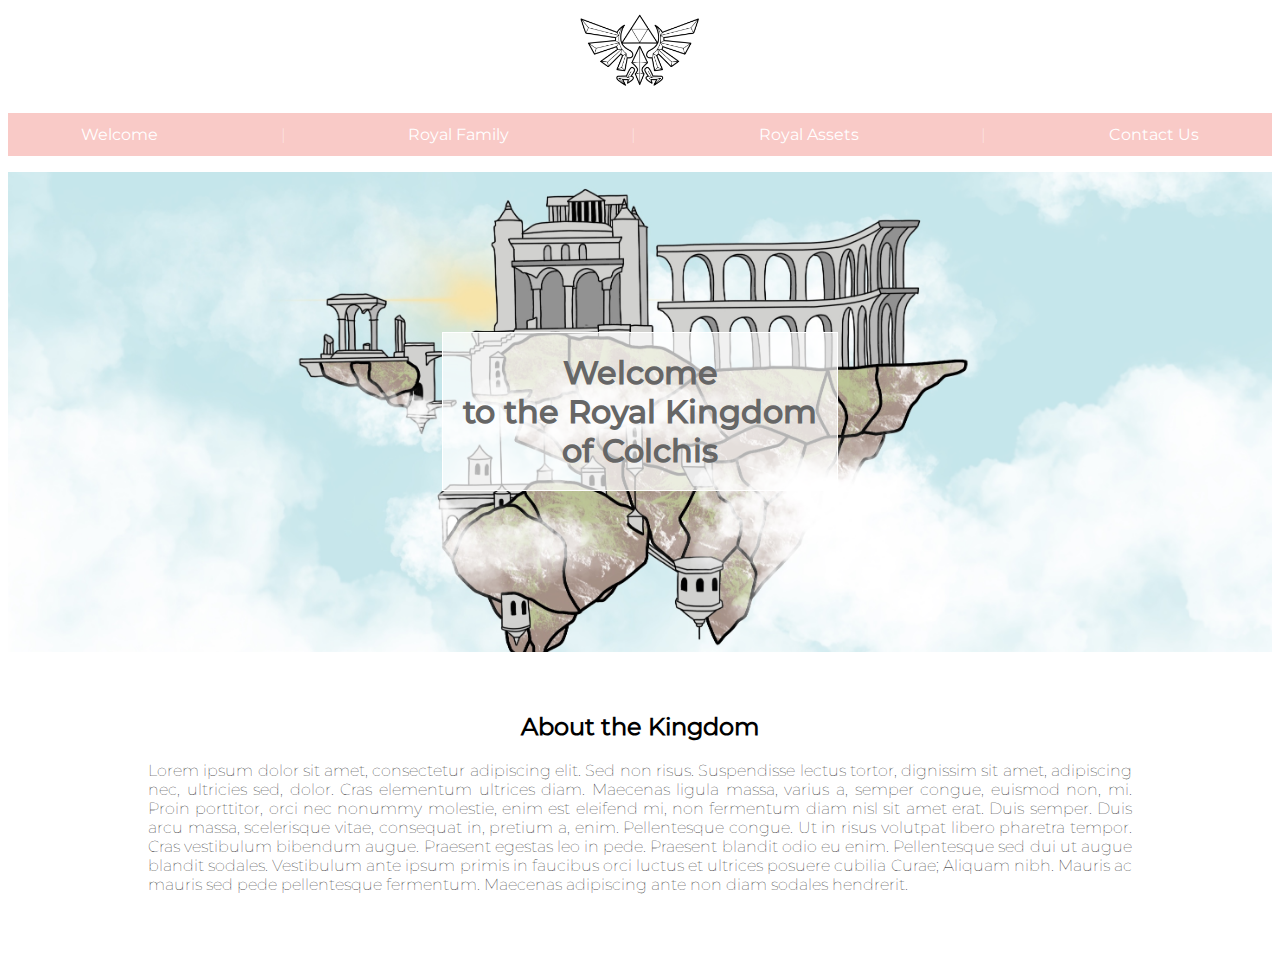
<file: index.html>
<!DOCTYPE html>
<html>
  <head>
    <meta charset="utf-8" />
    <meta name="viewport" content="width=device-width" />
    <title>The Kingdom</title>
    <link href="style.css" rel="stylesheet" type="text/css" />
  </head>
  <body>
    <!-- All illustrations are free of rights because I drew them myself for this project.-->
    <header>
      <!-- Navigation Section-->
      <a href="index.html">
        <img src="assets/triforce2.png" alt="Colchis" width="120" />
      </a>
      <ul>
        <li><a href="index.html">Welcome</a></li>
        <li>|</li>
        <li><a href="royal-family.html">Royal Family</a></li>
        <li>|</li>
        <li><a href="assets.html">Royal Assets</a></li>
        <li>|</li>
        <li><a href="contact.html">Contact Us</a></li>
      </ul>
    </header>

    <!-- Hero Section -->
    <section id="welcome">
      <h1>
        Welcome
        <br />to the Royal Kingdom <br />of Colchis
      </h1>
    </section>

    <section id="history">
      <h2>About the Kingdom</h2>

      <p>
        Lorem ipsum dolor sit amet, consectetur adipiscing elit. Sed non risus.
        Suspendisse lectus tortor, dignissim sit amet, adipiscing nec, ultricies
        sed, dolor. Cras elementum ultrices diam. Maecenas ligula massa, varius
        a, semper congue, euismod non, mi. Proin porttitor, orci nec nonummy
        molestie, enim est eleifend mi, non fermentum diam nisl sit amet erat.
        Duis semper. Duis arcu massa, scelerisque vitae, consequat in, pretium
        a, enim. Pellentesque congue. Ut in risus volutpat libero pharetra
        tempor. Cras vestibulum bibendum augue. Praesent egestas leo in pede.
        Praesent blandit odio eu enim. Pellentesque sed dui ut augue blandit
        sodales. Vestibulum ante ipsum primis in faucibus orci luctus et
        ultrices posuere cubilia Curae; Aliquam nibh. Mauris ac mauris sed pede
        pellentesque fermentum. Maecenas adipiscing ante non diam sodales
        hendrerit.
      </p>
    </section>

    <!-- Connect the Javascript file -->
  </body>
</html>
</file>
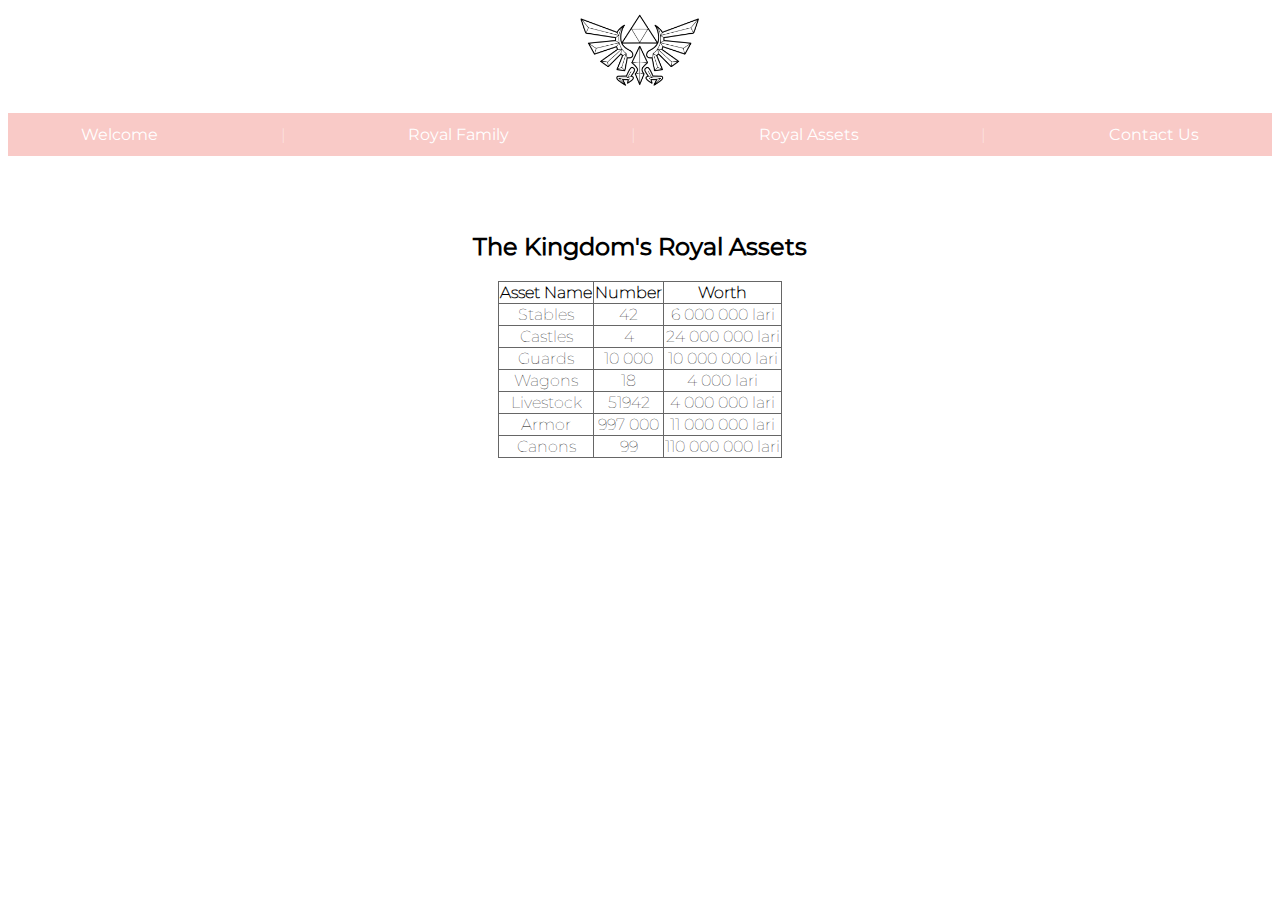
<file: assets.html>
<!DOCTYPE html>
<html>
  <head>
    <meta charset="utf-8" />
    <meta name="viewport" content="width=device-width" />
    <title>The Kingdom's assets</title>
    <link href="style.css" rel="stylesheet" type="text/css" />
  </head>
  <body>
    <header>
      <!-- Navigation Section-->
      <a href="index.html">
        <img src="assets/triforce2.png" alt="Colchis" width="120" />
      </a>
      <ul>
        <li><a href="index.html">Welcome</a></li>
        <li>|</li>
        <li><a href="royal-family.html">Royal Family</a></li>
        <li>|</li>
        <li><a href="assets.html">Royal Assets</a></li>
        <li>|</li>
        <li><a href="contact.html">Contact Us</a></li>
      </ul>
    </header>

    <section id="assets">
      <h2>The Kingdom's Royal Assets</h2>
      <table>
        <thead>
          <tr>
            <th>Asset Name</th>
            <th>Number</th>
            <th>Worth</th>
          </tr>
        </thead>

        <tr>
          <td>Stables</td>
          <td>42</td>
          <td>6 000 000 lari</td>
        </tr>

        <tr>
          <td>Castles</td>
          <td>4</td>
          <td>24 000 000 lari</td>
        </tr>

        <tr>
          <td>Guards</td>
          <td>10 000</td>
          <td>10 000 000 lari</td>
        </tr>

        <tr>
          <td>Wagons</td>
          <td>18</td>
          <td>4 000 lari</td>
        </tr>

        <tr>
          <td>Livestock</td>
          <td>51942</td>
          <td>4 000 000 lari</td>
        </tr>

        <tr>
          <td>Armor</td>
          <td>997 000</td>
          <td>11 000 000 lari</td>
        </tr>

        <tr>
          <td>Canons</td>
          <td>99</td>
          <td>110 000 000 lari</td>
        </tr>
      </table>
    </section>
  </body>
</html>
</file>
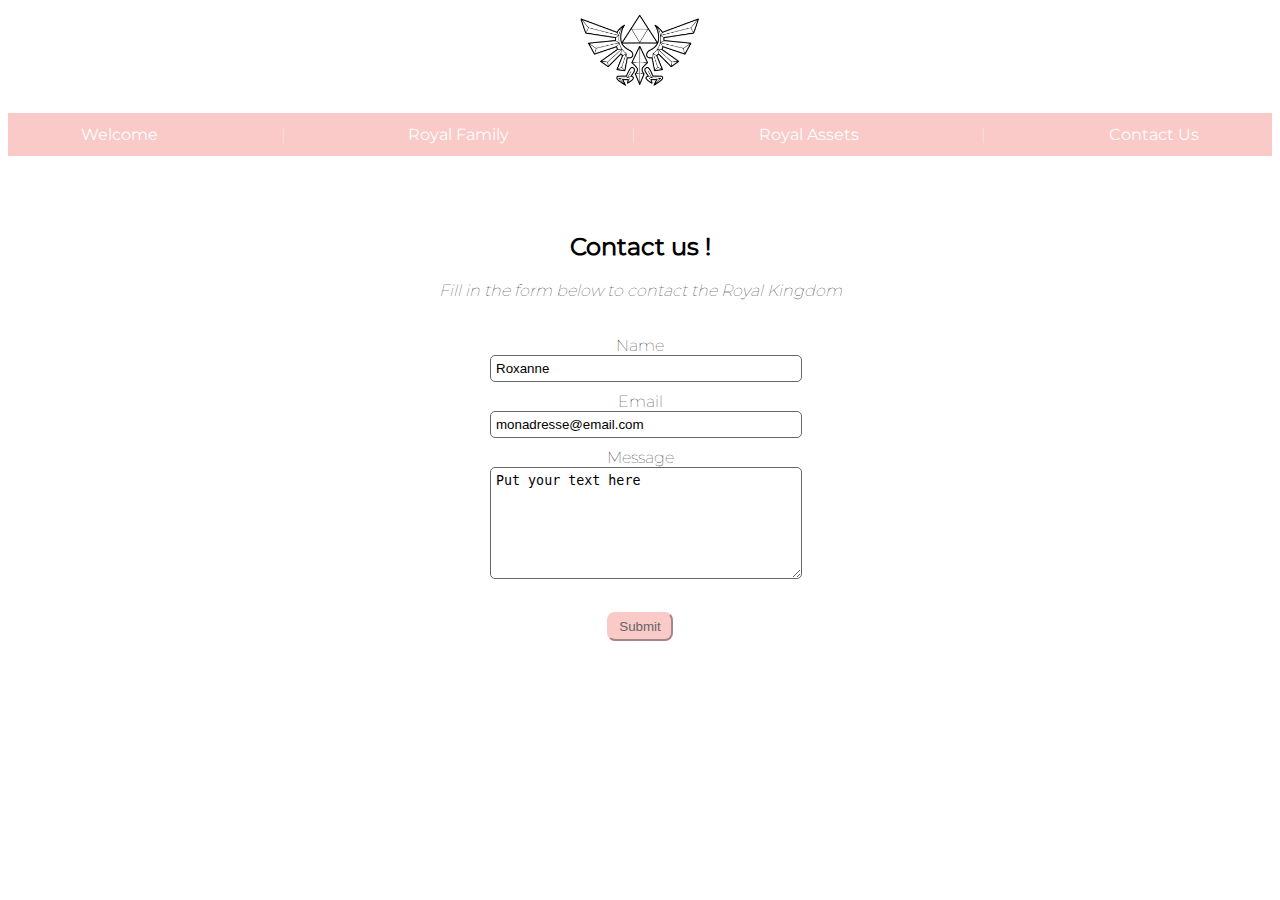
<file: contact.html>
<!DOCTYPE html>
<html>
  <head>
    <meta charset="utf-8" />
    <meta name="viewport" content="width=device-width" />
    <title>Contact the Kingdom</title>
    <link href="style.css" rel="stylesheet" type="text/css" />
  </head>

  <body>
    <header>
      <!-- Navigation Section-->
      <a href="index.html">
        <img src="assets/triforce2.png" alt="Colchis" width="120" />
      </a>
      <ul>
        <li><a href="index.html">Welcome</a></li>
        <li>|</li>
        <li><a href="royal-family.html">Royal Family</a></li>
        <li>|</li>
        <li><a href="assets.html">Royal Assets</a></li>
        <li>|</li>
        <li><a href="contact.html">Contact Us</a></li>
      </ul>
    </header>

    <section id="contact">
      <h2>Contact us !</h2>

      <p>
        <em>Fill in the form below to contact the Royal Kingdom</em>
      </p>

      <form id="contactform">
        <label for="name">Name</label><br />
        <input type="text" id="name" name="name" value="Roxanne" /><br />
        <label for="email">Email</label><br />
        <input
          type="email"
          id="email"
          name="email"
          value="monadresse@email.com"
        /><br />
        <label for="message">Message</label><br />
        <textarea id="message" name="message">Put your text here</textarea>
        <br /><br />
        <input type="submit" value="Submit" />
      </form>
    </section>

    <script src="script.js"></script>
  </body>
</html>
</file>
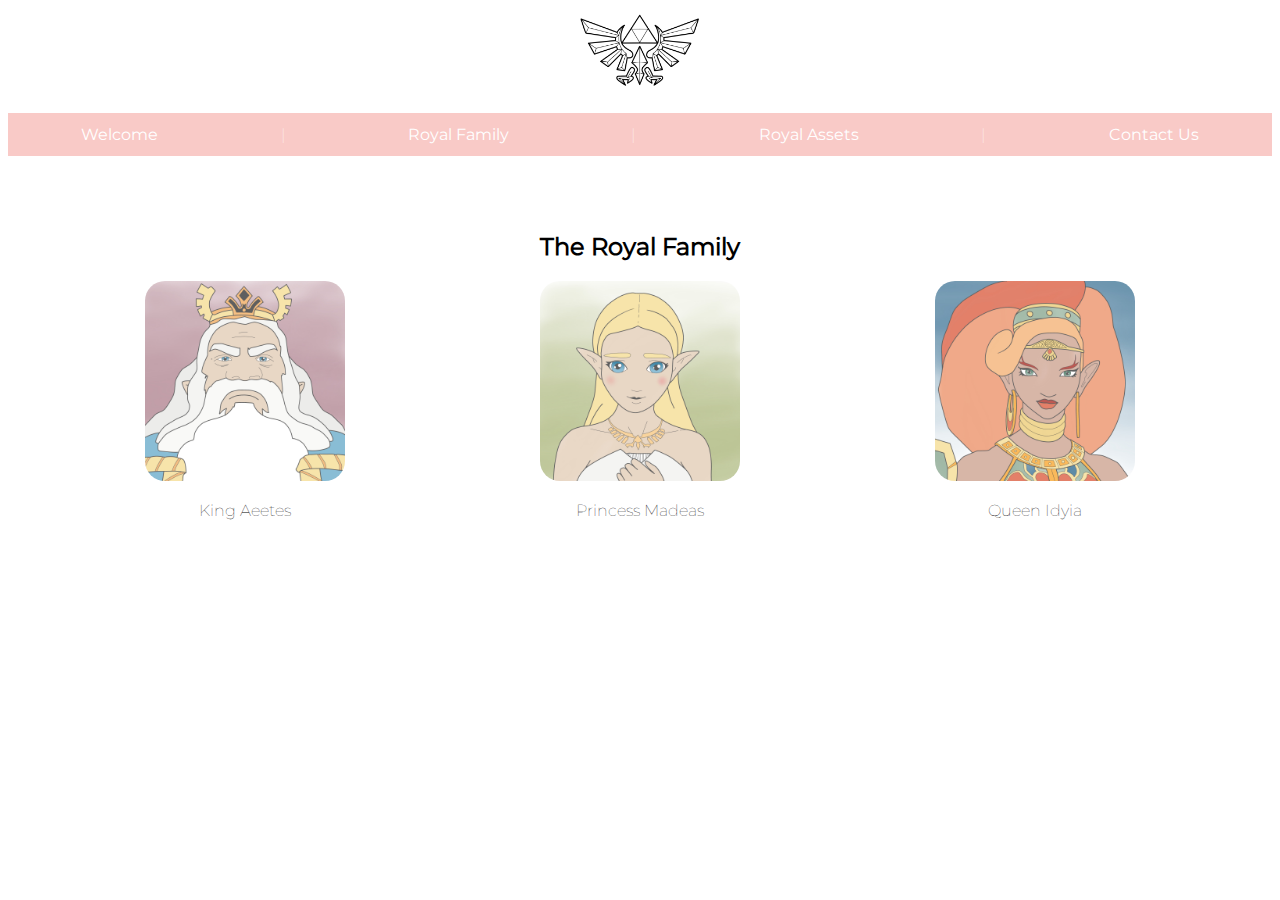
<file: royal-family.html>
<!DOCTYPE html>
<html>
  <head>
    <meta charset="utf-8" />
    <meta name="viewport" content="width=device-width" />
    <title>Web Development Tech Challenge2</title>
    <link href="style.css" rel="stylesheet" type="text/css" />
  </head>
  <body>
    <header>
      <!-- Navigation Section-->
      <a href="index.html">
        <img src="assets/triforce2.png" alt="Colchis" width="120" />
      </a>
      <ul>
        <li><a href="index.html">Welcome</a></li>
        <li>|</li>
        <li><a href="royal-family.html">Royal Family</a></li>
        <li>|</li>
        <li><a href="assets.html">Royal Assets</a></li>
        <li>|</li>
        <li><a href="contact.html">Contact Us</a></li>
      </ul>
    </header>

    <section id="royal-family">
      <h2>The Royal Family</h2>

      <div class="flex-container">
        <div>
          <img src="assets/king.jpg" alt="King Aeetes" width="200" />
          <p>King Aeetes</p>
        </div>

        <div>
          <img src="assets/princess.jpg" alt="Princess Madeas" width="200" />
          <p>Princess Madeas</p>
        </div>

        <div>
          <img src="assets/queen.jpg" alt="Queen Idyia" width="200" />
          <p>Queen Idyia</p>
        </div>
      </div>
    </section>
  </body>
</html>
</file>
<file: style.css>
@font-face {
  font-family: Montserrat-Medium;
  src: url("assets/Montserrat-Medium.ttf") format("truetype");
}

@font-face {
  font-family: Montserrat-Regular;
  src: url("assets/Montserrat-Regular.ttf") format("truetype");
}

@font-face {
  font-family: Montserrat-SemiBold;
  src: url("assets/Montserrat-SemiBold.ttf") format("truetype");
}
@font-face {
  font-family: Montserrat-Thin;
  src: url("assets/Montserrat-Thin.ttf") format("truetype");
}

@font-face {
  font-family: Montserrat-ThinItalic;
  src: url("assets/Montserrat-ThinItalic.ttf") format("truetype");
}

body {
  font-family: Montserrat-Thin;
  font-size: 1em;
  font-weight: thin;
}

#welcome {
  height: 400px;
  background-image: url("assets/kingdom.jpg");
  background-size: cover;
  background-position: center;
}

h1 {
  display: inline-block;
  font-family: Montserrat-Medium;
  color: #666666;
  text-align: center;
  background-color: rgb(255, 255, 255, 0.7);
  border: 1px #ffffff solid;
  padding: 20px 20px 20px 20px;
  margin-top: 120px;
}

h2 {
  font-family: Montserrat-Regular;
  text-align: center;
}

.flex-container {
  display: flex;
  justify-content: space-around;
}

.flex-container p {
  text-align: center;
}

.flex-container img {
  border-radius: 20px;
}

header ul {
  display: flex;
  justify-content: space-around;
  padding: 12px;
  background-color: #f9cac7;
}

header ul li {
  list-style: none;
  justify-content: space-around;
  color: #ffffff;
}

header a {
  font-family: Montserrat-Regular;
  color: #ffffff;
  text-decoration: none;
}

header {
  text-align: center;
}

form {
  text-align: center;
}

form {
  margin: 0 auto;
  width: 300px;
  padding-top: 20px;
}

input[type="text"],
input[type="email"],
textarea {
  width: 100%;
  padding: 5px;
  margin-bottom: 10px;
  border-radius: 5px;
  border: 1px solid #666666;
}

textarea {
  height: 100px;
}

input[type="submit"] {
  background-color: #f9cac7;
  border-color: #f9cac7;
  color: #666666;
  border-radius: 8px;
  padding: 5px 10px;
}

input[type="submit"]:hover {
  background-color: #666666;
  border-color: #666666;
  color: #ffffff;
}

input[type="text"]:focus,
input[type="email"]:focus,
textarea:focus {
  background-color: #f9cac7;
}

#contact p {
  text-align: center;
}

table {
  border-collapse: collapse;
  margin-right: auto;
  margin-left: auto;
}

th,
td {
  border: 1px solid #666666;
  text-align: center;
}

section {
  padding: 40px;
  text-align: center;
}

#history p {
  text-align: justify;
  margin-left: 100px;
  margin-right: 100px;
  min-width: 250px;
}
</file>
